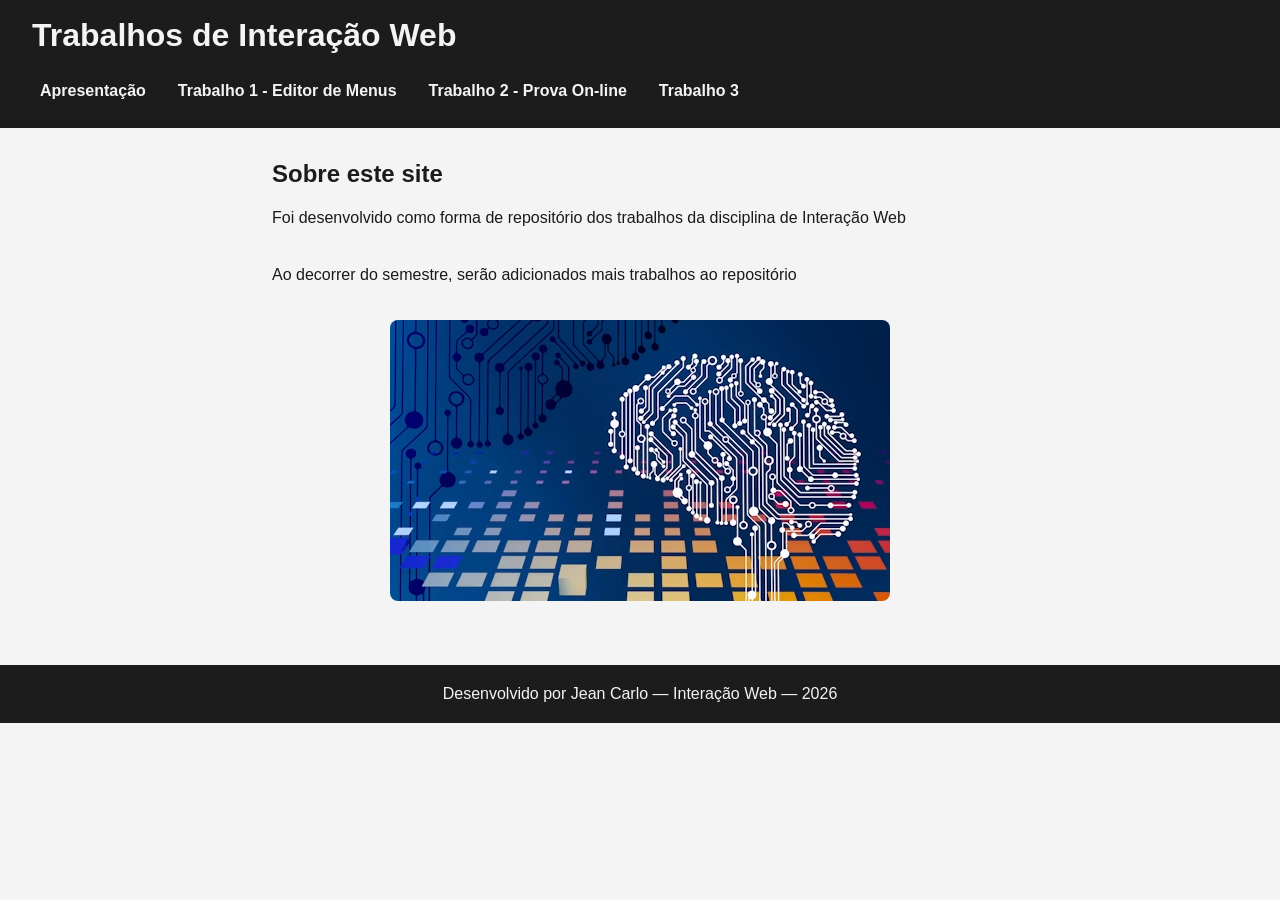
<file: index.html>
<!DOCTYPE html>
<html lang="pt-br">
<head>
    <meta charset="UTF-8">
    <meta name="viewport" content="width=device-width, initial-scale=1.0">
    <title>Trabalhos de Interação Web</title>
    <link rel="icon" href="data:,">

    <link rel="stylesheet" href="css/reset.css">
    <link rel="stylesheet" href="css/variaveis.css">
    <link rel="stylesheet" href="css/global.css">
    <link rel="stylesheet" href="css/apresentacao.css">
    <script src="js/componentes/site-footer.js" defer></script>
    <script src="js/componentes/site-header.js" defer></script>
    <script src="js/componentes/site-nav.js" defer></script>
</head>
<body>
    <site-header>
        <h1 slot="titulo">Trabalhos de Interação Web</h1>
        <site-nav></site-nav>
    </site-header>

    <main>
        <h2>Sobre este site</h2>
        <p>Foi desenvolvido como forma de repositório dos trabalhos da disciplina de Interação Web</p>
        <p>Ao decorrer do semestre, serão adicionados mais trabalhos ao repositório</p>
        <img src="img/Estudo_tec.jpg" alt="Imagem relacionada à estudo de tecnologias">
    </main>

    <site-footer></site-footer>
</body>
</html>
</file>
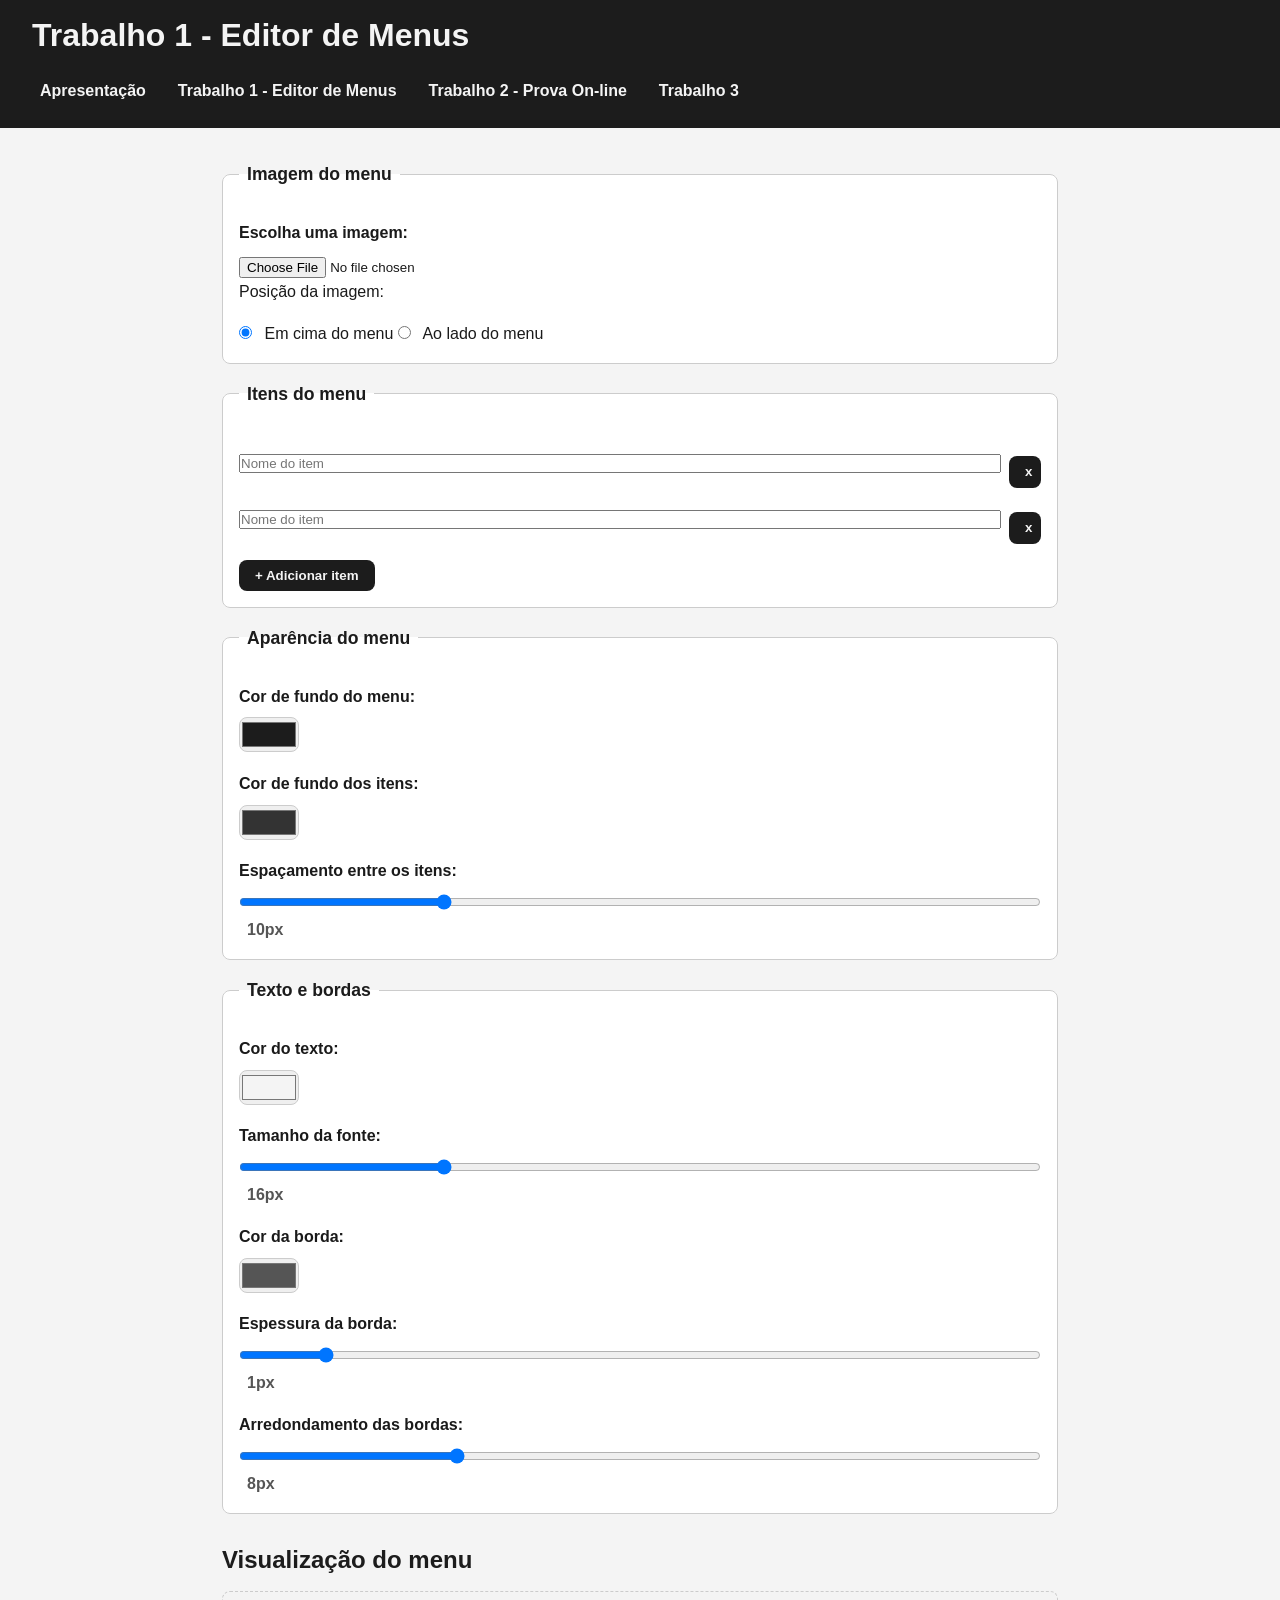
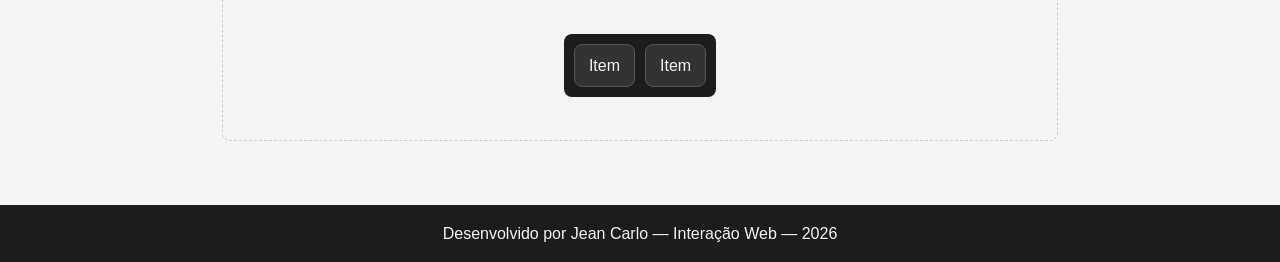
<file: editor-menus.html>
<!DOCTYPE html>
<html lang="pt-br">
<head>
    <meta charset="UTF-8">
    <meta name="viewport" content="width=device-width, initial-scale=1.0">
    <title>Trabalhos de Interação Web</title>
    <link rel="icon" href="data:,">

    <link rel="stylesheet" href="css/reset.css">
    <link rel="stylesheet" href="css/variaveis.css">
    <link rel="stylesheet" href="css/global.css">
    <link rel="stylesheet" href="css/editor.css">
    <script src="js/componentes/site-footer.js" defer></script>
    <script src="js/componentes/site-header.js" defer></script>
    <script src="js/componentes/site-nav.js" defer></script>
</head>
<body>
    <site-header>
        <h1 slot="titulo">Trabalho 1 - Editor de Menus</h1>
        <site-nav></site-nav>
    </site-header>

    <main>
        <form id="form-editor">
            <fieldset>
                <legend>Imagem do menu</legend>

                <label for="input-imagem">Escolha uma imagem:</label>
                <input type="file" id="input-imagem" name="imagem" accept="image/*">

                <p>Posição da imagem:</p>

                <input type="radio" id="posicao-cima" name="posicao-imagem" value="cima" checked>
                <label for="posicao-cima">Em cima do menu</label>

                <input type="radio" id="posicao-lado" name="posicao-imagem" value="lado">
                <label for="posicao-lado">Ao lado do menu</label>
            </fieldset>
            <fieldset>
                <legend>Itens do menu</legend>

                <div id="lista-itens-menu"></div>

                <button type="button" id="btn-adicionar-item">+ Adicionar item</button>
            </fieldset>
            <fieldset>
                <legend>Aparência do menu</legend>

                <label for="cor-fundo-menu">Cor de fundo do menu:</label>
                <input type="color" id="cor-fundo-menu" name="cor-fundo-menu" value="#1c1c1c">

                <label for="cor-fundo-item">Cor de fundo dos itens:</label>
                <input type="color" id="cor-fundo-item" name="cor-fundo-item" value="#333333">

                <label for="espacamento-itens">Espaçamento entre os itens:</label>
                <input type="range" id="espacamento-itens" name="espacamento-itens" min="0" max="40" value="10">
                <span id="valor-espacamento">10px</span>
            </fieldset>
            <fieldset>
                <legend>Texto e bordas</legend>

                <label for="cor-texto-item">Cor do texto:</label>
                <input type="color" id="cor-texto-item" name="cor-texto-item" value="#f4f4f4">

                <label for="tamanho-fonte-item">Tamanho da fonte:</label>
                <input type="range" id="tamanho-fonte-item" name="tamanho-fonte-item" min="12" max="28" value="16">
                <span id="valor-tamanho-fonte">16px</span>

                <label for="cor-borda-item">Cor da borda:</label>
                <input type="color" id="cor-borda-item" name="cor-borda-item" value="#555555">

                <label for="espessura-borda-item">Espessura da borda:</label>
                <input type="range" id="espessura-borda-item" name="espessura-borda-item" min="0" max="10" value="1">
                <span id="valor-espessura-borda">1px</span>

                <label for="arredondamento-item">Arredondamento das bordas:</label>
                <input type="range" id="arredondamento-item" name="arredondamento-item" min="0" max="30" value="8">
                <span id="valor-arredondamento">8px</span>
            </fieldset>
        </form>
        <section aria-labelledby="titulo-preview">
            <h2 id="titulo-preview">Visualização do menu</h2>
            <div id="preview-menu"></div>
        </section>
    </main>

    <site-footer></site-footer>
    <script src="js/editor.js"></script>
</body>
</html>
</file>
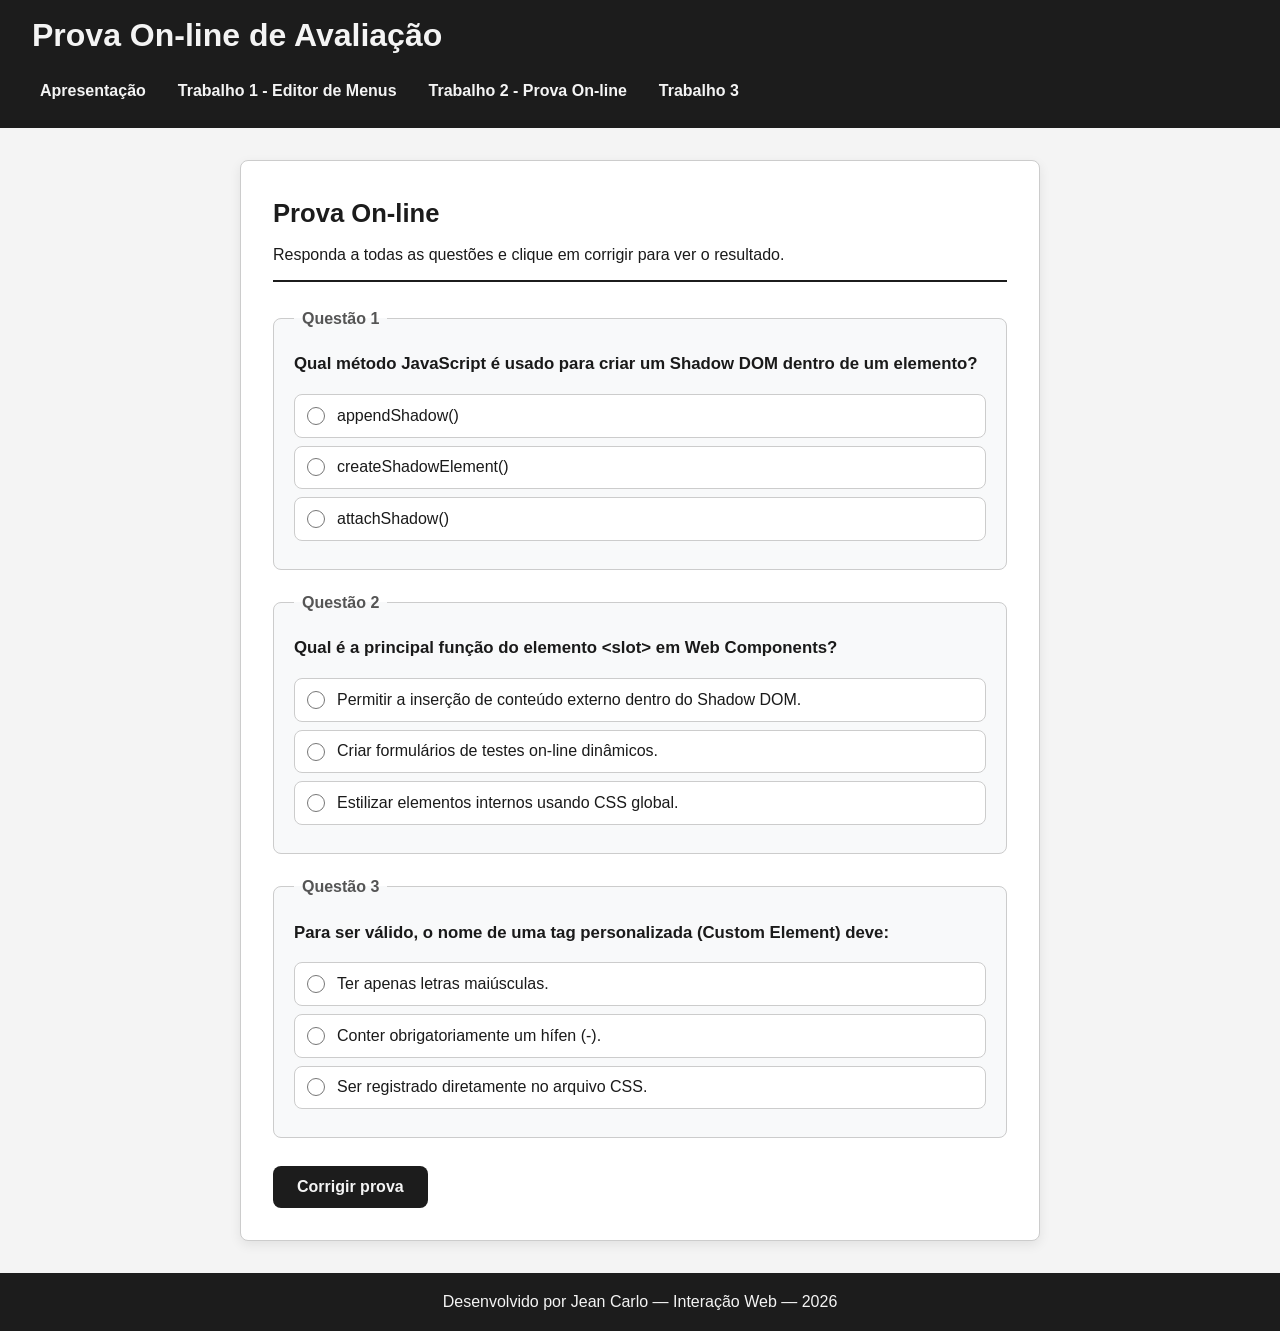
<file: prova.html>
<!DOCTYPE html>
<html lang="pt-br">
<head>
    <meta charset="UTF-8">
    <meta name="viewport" content="width=device-width, initial-scale=1.0">
    <title>Prova On-line - Interação Web</title>
    <link rel="icon" href="data:,">

    <link rel="stylesheet" href="css/reset.css">
    <link rel="stylesheet" href="css/variaveis.css">
    <link rel="stylesheet" href="css/global.css">
    <script src="js/componentes/site-header.js" defer></script>
    <script src="js/componentes/site-nav.js" defer></script>
    <script src="js/componentes/site-footer.js" defer></script>
    <script src="js/componentes/my-test.js" defer></script>
</head>
<body>
    <site-header>
        <h1 slot="titulo">Prova On-line de Avaliação</h1>
        <site-nav></site-nav>
    </site-header>

    <main>
        <my-test></my-test>
    </main>

    <site-footer></site-footer>
</body>
</html>
</file>
<file: css/variaveis.css>
:root {
    --cor-fundo: #f4f4f4;
    --cor-fundo-destaque: #1c1c1c;
    --cor-texto: #1a1a1a;
    --cor-texto-claro: #f4f4f4;
    --cor-borda: #cccccc;
    --cor-hover: #555555;

    --fonte-principal: 'Segoe UI', Arial, sans-serif;
    --tamanho-fonte-base: 16px;
    --tamanho-titulo: 2rem;

    --espacamento-pequeno: 0.5rem;
    --espacamento-medio: 1rem;
    --espacamento-grande: 2rem;

    --borda-raio: 8px;
}
</file>
<file: css/global.css>
body {
    font-family: var(--fonte-principal);
    font-size: var(--tamanho-fonte-base);
    color: var(--cor-texto);
    background-color: var(--cor-fundo);
    line-height: 1.6;
}

h1, h2, h3 {
    font-family: var(--fonte-principal);
    line-height: 1.2;
}

h1 {
    font-size: var(--tamanho-titulo);
}

p {
    margin-bottom: var(--espacamento-medio);
}
</file>
<file: css/apresentacao.css>
main {
    max-width: 800px;
    margin: 0 auto;
    padding: var(--espacamento-grande);
    display: flex;
    flex-direction: column;
    gap: var(--espacamento-medio);
}

main h2 {
    color: var(--cor-fundo-destaque);
}

main img {
    border-radius: var(--borda-raio);
    align-self: center;
    max-width: 100%;
}
</file>
<file: css/editor.css>
main {
    max-width: 900px;
    margin: 0 auto;
    padding: var(--espacamento-grande);
    display: flex;
    flex-direction: column;
    gap: var(--espacamento-grande);
}

#form-editor {
    display: flex;
    flex-direction: column;
    gap: var(--espacamento-medio);
}

fieldset {
    border: 1px solid var(--cor-borda);
    border-radius: var(--borda-raio);
    padding: var(--espacamento-medio);
    background-color: #ffffff;
}

legend {
    font-weight: bold;
    font-size: 1.1rem;
    color: var(--cor-fundo-destaque);
    padding: 0 var(--espacamento-pequeno);
}

fieldset label {
    display: block;
    margin-top: var(--espacamento-medio);
    margin-bottom: var(--espacamento-pequeno);
    font-weight: bold;
}

fieldset input[type="text"],
fieldset input[type="file"],
fieldset input[type="range"] {
    width: 100%;
    max-width: 100%;
}

fieldset input[type="color"] {
    width: 60px;
    height: 35px;
    border: 1px solid var(--cor-borda);
    border-radius: var(--borda-raio);
    cursor: pointer;
}

fieldset span {
    margin-left: var(--espacamento-pequeno);
    font-weight: bold;
    color: var(--cor-hover);
}

fieldset input[type="radio"] {
    margin-right: var(--espacamento-pequeno);
    cursor: pointer;
}

fieldset input[type="radio"] + label {
    display: inline;
    font-weight: normal;
    margin-top: 0;
}

#lista-itens-menu {
    display: flex;
    flex-direction: column;
    gap: var(--espacamento-pequeno);
    margin-top: var(--espacamento-medio);
}

.item-menu-linha {
    display: flex;
    align-items: center;
    gap: var(--espacamento-pequeno);
}

.item-menu-linha input[type="text"] {
    flex: 1;
}

.btn-remover-item {
    background-color: #b33939;
    color: #ffffff;
    border: none;
    border-radius: var(--borda-raio);
    width: 32px;
    height: 32px;
    cursor: pointer;
    font-weight: bold;
    flex-shrink: 0;
}

.btn-remover-item:hover {
    background-color: #8a2a2a;
}

button[type="button"] {
    background-color: var(--cor-fundo-destaque);
    color: var(--cor-texto-claro);
    border: none;
    border-radius: var(--borda-raio);
    padding: var(--espacamento-pequeno) var(--espacamento-medio);
    margin-top: var(--espacamento-medio);
    cursor: pointer;
    font-weight: bold;
    transition: background-color 0.2s ease;
}

button[type="button"]:hover {
    background-color: var(--cor-hover);
}

main section h2 {
    margin-bottom: var(--espacamento-medio);
    color: var(--cor-fundo-destaque);
}

#preview-menu {
    border: 1px dashed var(--cor-borda);
    border-radius: var(--borda-raio);
    padding: var(--espacamento-grande);
    min-height: 150px;
    display: flex;
    align-items: center;
    justify-content: center;
}

@media (max-width: 600px) {
    main {
        padding: var(--espacamento-medio);
    }

    fieldset input[type="color"] {
        width: 50px;
    }
}
</file>
